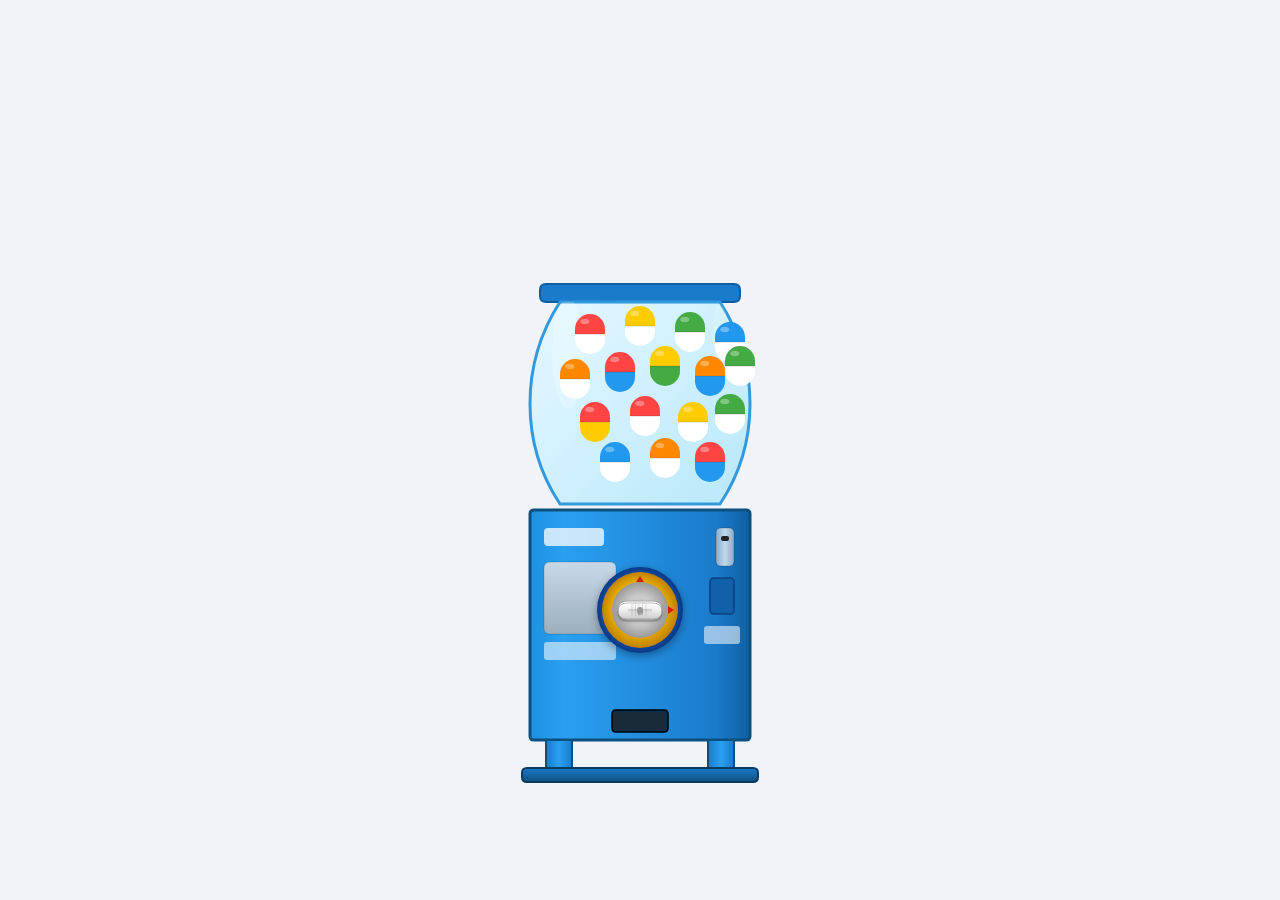
<file: gatu.html>
<!DOCTYPE html>
<html lang="ja">
<head>
<meta charset="UTF-8">
<meta name="viewport" content="width=device-width, initial-scale=1.0">
<title>ガチャ筐体</title>
<style>
  *{box-sizing:border-box;margin:0;padding:0}
  body{background:#f0f4f8;display:flex;justify-content:center;align-items:flex-end;min-height:100vh;padding:40px 20px 30px}
  .scene{display:flex;justify-content:center;align-items:flex-end;gap:50px;flex-wrap:wrap}
  .wrap{position:relative;display:inline-block}
  canvas{display:block;cursor:pointer}
  .ov{
    position:absolute;inset:0;background:rgba(0,0,0,0.58);
    display:flex;align-items:center;justify-content:center;
    border-radius:8px;opacity:0;pointer-events:none;transition:opacity 0.25s;z-index:10;
  }
  .ov.show{opacity:1;pointer-events:all}
  .rbox{
    background:linear-gradient(135deg,#1a1a2e,#16213e);
    border:3px solid #ffd700;border-radius:14px;
    padding:22px 30px;text-align:center;
    transform:scale(0);transition:transform 0.3s cubic-bezier(0.175,0.885,0.32,1.275);
    box-shadow:0 0 30px rgba(255,215,0,0.2);
  }
  .ov.show .rbox{transform:scale(1)}
  .rs{font-size:28px;margin-bottom:5px}
  .rr{font-family:'Courier New',monospace;font-size:11px;font-weight:700;letter-spacing:2px;margin-bottom:4px}
  .rn{font-size:15px;font-weight:700;font-family:'Courier New',monospace;color:#fff;margin-bottom:12px}
  .cbtn{
    background:linear-gradient(135deg,#ffd700,#cc8800);color:#000;
    border:none;border-radius:6px;padding:7px 20px;
    font-family:'Courier New',monospace;font-size:11px;font-weight:700;cursor:pointer;
  }
</style>
</head>
<body>
<div class="scene">
  <div class="wrap">
    <canvas id="gc" width="260" height="600"></canvas>
    <div class="ov" id="ov">
      <div class="rbox">
        <div class="rs" id="rs"></div>
        <div class="rr" id="rr"></div>
        <div class="rn" id="rn"></div>
        <button class="cbtn" id="cbtn">もう一度</button>
      </div>
    </div>
  </div>
</div>

<script>
const prizes=[
  {name:"伝説の剣",rarity:"SSR ★★★★★",color:"#ffd700",star:"★★★★★",ca:"#ffee88",cb:"#cc8800"},
  {name:"幻の宝石",rarity:"SSR ★★★★★",color:"#ee44ff",star:"★★★★★",ca:"#ee88ff",cb:"#880099"},
  {name:"竜の鱗",rarity:"SR ★★★★",color:"#ff6666",star:"★★★★",ca:"#ff9999",cb:"#cc1111"},
  {name:"水晶の杖",rarity:"SR ★★★★",color:"#6699ff",star:"★★★★",ca:"#99bbff",cb:"#1133cc"},
  {name:"銀の盾",rarity:"R ★★★",color:"#cccccc",star:"★★★",ca:"#dddddd",cb:"#888888"},
  {name:"魔法の帽子",rarity:"R ★★★",color:"#55cc55",star:"★★★",ca:"#99ee99",cb:"#228822"},
  {name:"鉄の剣",rarity:"N ★★",color:"#aaa888",star:"★★",ca:"#ccbb99",cb:"#665533"},
  {name:"木の盾",rarity:"N ★",color:"#bb9966",star:"★",ca:"#ccaa77",cb:"#885522"},
];
const wts=[3,3,7,7,15,15,25,25];
function roll(){
  let t=wts.reduce((a,b)=>a+b,0),r=Math.random()*t;
  for(let i=0;i<wts.length;i++){r-=wts[i];if(r<=0)return prizes[i];}
  return prizes[prizes.length-1];
}

const CC=[
  ["#ff4444","#ffffff"],["#ffcc00","#ffffff"],["#44aa44","#ffffff"],
  ["#2299ee","#ffffff"],["#ff8800","#ffffff"],["#ff4444","#2299ee"],
  ["#ffcc00","#44aa44"],["#ff8800","#2299ee"],["#44aa44","#ffffff"],
  ["#ff4444","#ffcc00"]
];

const cv=document.getElementById('gc');
const ctx=cv.getContext('2d');
const W=260,H=600;

let dialAngle=0;
let animating=false;
let dispensing=false;
let dispCap=null;
let dispY=0,dispAlpha=0;

const BX=20;
const BW=220;
const CX=BX+BW/2;
const TANK_TOP=14;
const TANK_H=220;
const TANK_BOT=TANK_TOP+TANK_H;
const BODY_TOP=TANK_BOT+6;
const BODY_H=230;
const BODY_BOT=BODY_TOP+BODY_H;
const LEG_Y=BODY_BOT;
const BASE_Y=LEG_Y+28;

function rrect(x,y,w,h,r){
  ctx.beginPath();
  ctx.moveTo(x+r,y);ctx.lineTo(x+w-r,y);ctx.quadraticCurveTo(x+w,y,x+w,y+r);
  ctx.lineTo(x+w,y+h-r);ctx.quadraticCurveTo(x+w,y+h,x+w-r,y+h);
  ctx.lineTo(x+r,y+h);ctx.quadraticCurveTo(x,y+h,x,y+h-r);
  ctx.lineTo(x,y+r);ctx.quadraticCurveTo(x,y,x+r,y);
  ctx.closePath();
}

function drawCap(x,y,w,h,cA,cB){
  const r=w/2;
  ctx.beginPath();ctx.arc(x+r,y+r,r,Math.PI,0);ctx.lineTo(x+w,y+h/2);ctx.lineTo(x,y+h/2);ctx.closePath();
  ctx.fillStyle=cA;ctx.fill();
  ctx.beginPath();ctx.moveTo(x,y+h/2);ctx.lineTo(x+w,y+h/2);ctx.arc(x+r,y+h-r,r,0,Math.PI);ctx.closePath();
  ctx.fillStyle=cB;ctx.fill();
  ctx.strokeStyle='rgba(0,0,0,0.15)';ctx.lineWidth=1;
  ctx.beginPath();ctx.moveTo(x,y+h/2);ctx.lineTo(x+w,y+h/2);ctx.stroke();
  ctx.fillStyle='rgba(255,255,255,0.32)';
  ctx.beginPath();ctx.ellipse(x+r*0.65,y+r*0.5,r*0.3,r*0.18,0,0,Math.PI*2);ctx.fill();
}

function drawTank(){
  // 蓋
  rrect(BX+10,TANK_TOP,BW-20,18,6);
  ctx.fillStyle='#1a7acc';ctx.fill();
  ctx.strokeStyle='#0d5fa0';ctx.lineWidth=2;ctx.stroke();

  // ボトル本体（樽状）
  ctx.beginPath();
  ctx.moveTo(BX+30,TANK_TOP+18);
  ctx.bezierCurveTo(BX-10,TANK_TOP+80,BX-10,TANK_TOP+160,BX+30,TANK_BOT);
  ctx.lineTo(BX+BW-30,TANK_BOT);
  ctx.bezierCurveTo(BX+BW+10,TANK_TOP+160,BX+BW+10,TANK_TOP+80,BX+BW-30,TANK_TOP+18);
  ctx.closePath();
  const gJar=ctx.createLinearGradient(BX,TANK_TOP,BX+BW,TANK_BOT);
  gJar.addColorStop(0,'#e8f8ff');gJar.addColorStop(0.5,'#d0f0ff');gJar.addColorStop(1,'#b8e8f8');
  ctx.fillStyle=gJar;ctx.fill();
  ctx.strokeStyle='#3399dd';ctx.lineWidth=3;ctx.stroke();

  // ハイライト
  ctx.save();ctx.clip();
  ctx.fillStyle='rgba(255,255,255,0.22)';
  ctx.beginPath();ctx.ellipse(BX+38,TANK_TOP+70,16,55,0,0,Math.PI*2);ctx.fill();
  ctx.fillStyle='rgba(255,255,255,0.12)';
  ctx.beginPath();ctx.ellipse(BX+BW-30,TANK_TOP+50,8,30,0,0,Math.PI*2);ctx.fill();
  ctx.restore();

  // カプセル（内部）
  const caps=[
    [45,30],[95,22],[145,28],[185,38],
    [30,75],[75,68],[120,62],[165,72],[195,62],
    [50,118],[100,112],[148,118],[185,110],
    [70,158],[120,154],[165,158],
  ];
  caps.forEach(([ox,oy],i)=>{
    const [ca,cb]=CC[i%CC.length];
    drawCap(BX+ox,TANK_TOP+oy,30,40,ca,cb);
  });
}

function drawBody(){
  rrect(BX,BODY_TOP,BW,BODY_H,4);
  const gB=ctx.createLinearGradient(BX,BODY_TOP,BX+BW,BODY_TOP);
  gB.addColorStop(0,'#1e90e0');gB.addColorStop(0.15,'#2aa0f0');gB.addColorStop(0.85,'#1a7acc');gB.addColorStop(1,'#0f5fa0');
  ctx.fillStyle=gB;ctx.fill();
  ctx.strokeStyle='#0d5080';ctx.lineWidth=3;ctx.stroke();

  // ラベルプレート（左上）
  rrect(BX+14,BODY_TOP+18,60,18,4);
  ctx.fillStyle='rgba(255,255,255,0.75)';ctx.fill();

  // 大きなトレイ／扉（左下）
  rrect(BX+14,BODY_TOP+52,72,72,6);
  const gTray=ctx.createLinearGradient(BX+14,BODY_TOP+52,BX+14,BODY_TOP+124);
  gTray.addColorStop(0,'#c8d8e8');gTray.addColorStop(1,'#9aafbe');
  ctx.fillStyle=gTray;ctx.fill();
  ctx.strokeStyle='rgba(0,0,0,0.15)';ctx.lineWidth=1;ctx.stroke();

  // トレイ下の小さなラベル
  rrect(BX+14,BODY_TOP+132,72,18,3);
  ctx.fillStyle='rgba(255,255,255,0.55)';ctx.fill();

  // コイン投入口（右上）
  const slotX=BX+BW-34;
  rrect(slotX,BODY_TOP+18,18,38,5);
  const gSlot=ctx.createLinearGradient(slotX,0,slotX+18,0);
  gSlot.addColorStop(0,'#8aaccc');gSlot.addColorStop(0.5,'#c0d8ec');gSlot.addColorStop(1,'#8aaccc');
  ctx.fillStyle=gSlot;ctx.fill();
  ctx.strokeStyle='rgba(0,0,0,0.2)';ctx.lineWidth=1;ctx.stroke();
  rrect(slotX+5,BODY_TOP+26,8,5,2);
  ctx.fillStyle='#222';ctx.fill();

  // 青のアクセントプレート（右中）
  rrect(BX+BW-40,BODY_TOP+68,24,36,4);
  ctx.fillStyle='#1060aa';ctx.fill();
  ctx.strokeStyle='#0a4080';ctx.lineWidth=1.5;ctx.stroke();

  // 白い小さなラベル（右下）
  rrect(BX+BW-46,BODY_TOP+116,36,18,3);
  ctx.fillStyle='rgba(255,255,255,0.55)';ctx.fill();

  // 中央のダイヤル
  drawDial(CX, BODY_TOP+100, dialAngle);

  // カプセル排出口スロット
  const outX=CX-28,outY=BODY_BOT-30,outW=56,outH=22;
  rrect(outX,outY,outW,outH,4);
  ctx.fillStyle='#0a3050';ctx.fill();
  ctx.strokeStyle='#000';ctx.lineWidth=1.5;ctx.stroke();
  if(!dispensing){
    rrect(outX+2,outY+2,outW-4,outH-4,3);
    ctx.fillStyle='#1a2a38';ctx.fill();
  }
}

function drawDial(cx,cy,angle){
  const R=38;
  ctx.save();
  ctx.shadowColor='rgba(0,0,0,0.35)';ctx.shadowBlur=8;ctx.shadowOffsetY=3;
  ctx.beginPath();ctx.arc(cx,cy,R+5,0,Math.PI*2);
  const gOuter=ctx.createRadialGradient(cx-5,cy-5,2,cx,cy,R+5);
  gOuter.addColorStop(0,'#4499ff');gOuter.addColorStop(0.5,'#1a66cc');gOuter.addColorStop(1,'#0a3a88');
  ctx.fillStyle=gOuter;ctx.fill();
  ctx.restore();

  ctx.beginPath();ctx.arc(cx,cy,R,0,Math.PI*2);
  const gY=ctx.createRadialGradient(cx-4,cy-4,2,cx,cy,R);
  gY.addColorStop(0,'#ffe566');gY.addColorStop(0.6,'#f0b800');gY.addColorStop(1,'#c08000');
  ctx.fillStyle=gY;ctx.fill();

  ctx.fillStyle='#cc2200';
  ctx.save();ctx.translate(cx+R-10,cy);
  ctx.beginPath();ctx.moveTo(0,-4);ctx.lineTo(6,0);ctx.lineTo(0,4);ctx.closePath();ctx.fill();ctx.restore();
  ctx.save();ctx.translate(cx,cy-(R-10));
  ctx.beginPath();ctx.moveTo(-4,0);ctx.lineTo(0,-6);ctx.lineTo(4,0);ctx.closePath();ctx.fill();ctx.restore();

  ctx.beginPath();ctx.arc(cx,cy,R-10,0,Math.PI*2);
  const gG=ctx.createRadialGradient(cx,cy,R-24,cx,cy,R-10);
  gG.addColorStop(0,'#cccccc');gG.addColorStop(1,'#999999');
  ctx.fillStyle=gG;ctx.fill();

  ctx.save();
  ctx.translate(cx,cy);ctx.rotate(angle);
  const kW=44,kH=18,kR=9;
  ctx.shadowColor='rgba(0,0,0,0.25)';ctx.shadowBlur=4;ctx.shadowOffsetY=2;
  rrect(-kW/2,-kH/2,kW,kH,kR);
  const gK=ctx.createLinearGradient(-kW/2,-kH/2,-kW/2,kH/2);
  gK.addColorStop(0,'#ffffff');gK.addColorStop(0.45,'#f2f2f2');gK.addColorStop(1,'#cccccc');
  ctx.fillStyle=gK;ctx.fill();
  ctx.shadowBlur=0;
  ctx.strokeStyle='#aaaaaa';ctx.lineWidth=1;
  rrect(-kW/2,-kH/2,kW,kH,kR);ctx.stroke();
  ctx.strokeStyle='rgba(0,0,0,0.18)';ctx.lineWidth=1.5;
  ctx.beginPath();ctx.moveTo(-12,0);ctx.lineTo(12,0);ctx.stroke();
  ctx.strokeStyle='rgba(0,0,0,0.1)';ctx.lineWidth=1;
  for(let i=-8;i<=8;i+=3.5){
    ctx.beginPath();ctx.moveTo(i,-kH/2+3);ctx.lineTo(i,kH/2-3);ctx.stroke();
  }
  ctx.beginPath();ctx.arc(0,0,3,0,Math.PI*2);
  ctx.fillStyle='#999';ctx.fill();
  ctx.restore();
}

function drawLegsBase(){
  const legW=26;
  [[BX+16,legW],[BX+BW-16-legW,legW]].forEach(([lx])=>{
    rrect(lx,LEG_Y,legW,28,0);
    const gL=ctx.createLinearGradient(lx,LEG_Y,lx+legW,LEG_Y);
    gL.addColorStop(0,'#1a7acc');gL.addColorStop(0.5,'#2aa0f0');gL.addColorStop(1,'#1a7acc');
    ctx.fillStyle=gL;ctx.fill();
    ctx.strokeStyle='#0d5080';ctx.lineWidth=2;ctx.stroke();
  });

  rrect(BX-8,BASE_Y,BW+16,14,5);
  const gBase=ctx.createLinearGradient(0,BASE_Y,0,BASE_Y+14);
  gBase.addColorStop(0,'#1a7acc');gBase.addColorStop(1,'#0d5080');
  ctx.fillStyle=gBase;ctx.fill();
  ctx.strokeStyle='#0a3a60';ctx.lineWidth=2;ctx.stroke();
}

function drawDispenseCap(cap){
  if(!dispensing||dispAlpha<=0)return;
  ctx.save();
  ctx.globalAlpha=Math.min(1,dispAlpha);
  drawCap(CX-16,dispY,32,44,cap.ca,cap.cb);
  ctx.restore();
}

function draw(){
  ctx.clearRect(0,0,W,H);
  drawTank();
  drawBody();
  drawLegsBase();
  if(dispensing&&dispCap) drawDispenseCap(dispCap);
}

function animDial(onDone){
  const total=Math.PI*2*2.8;
  const dur=700,start=performance.now(),startA=dialAngle;
  const tick=(now)=>{
    const t=Math.min(1,(now-start)/dur);
    const e=t<0.5?2*t*t:1-Math.pow(-2*t+2,2)/2;
    dialAngle=startA+total*e;draw();
    if(t<1)requestAnimationFrame(tick);
    else{dialAngle=startA+total;draw();onDone();}
  };
  requestAnimationFrame(tick);
}

function animDispense(cap,onDone){
  dispensing=true;dispCap=cap;
  const startY=BODY_BOT-24,endY=BODY_BOT-4;
  const dur=550,start=performance.now();
  const tick=(now)=>{
    const t=Math.min(1,(now-start)/dur);
    const e=1-Math.pow(1-t,3);
    dispY=startY+(endY-startY)*e;
    dispAlpha=t;draw();
    if(t<1)requestAnimationFrame(tick);
    else{setTimeout(()=>{dispensing=false;dispAlpha=0;draw();onDone();},400);}
  };
  requestAnimationFrame(tick);
}

function showResult(prize){
  document.getElementById('rs').textContent=prize.star;
  document.getElementById('rs').style.color=prize.color;
  document.getElementById('rr').textContent=prize.rarity;
  document.getElementById('rr').style.color=prize.color;
  document.getElementById('rn').textContent=prize.name;
  document.getElementById('ov').classList.add('show');
}

cv.addEventListener('click',()=>{
  if(animating)return;
  animating=true;
  const p=roll();
  animDial(()=>{
    animDispense(p,()=>{
      animating=false;
      showResult(p);
    });
  });
});

document.getElementById('cbtn').addEventListener('click',e=>{
  e.stopPropagation();
  document.getElementById('ov').classList.remove('show');
});

draw();
</script>
</body>
</html>
</file>
